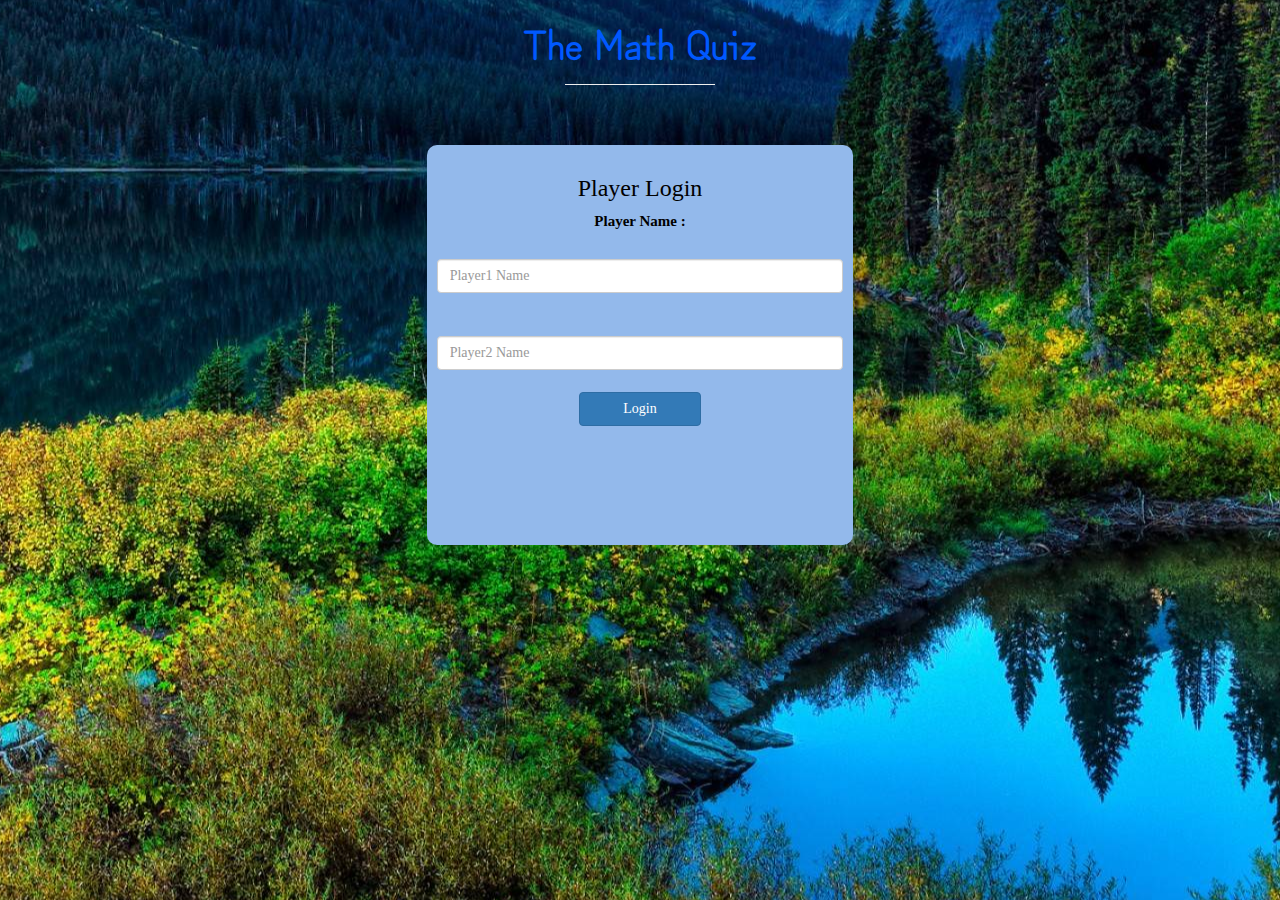
<file: index.html>
<!DOCTYPE html>
<html>
<head>
	<title>Math Quiz</title>

<meta name="viewport" content="width=device-width, initial-scale=1">
<link rel="stylesheet" href="https://maxcdn.bootstrapcdn.com/bootstrap/3.4.0/css/bootstrap.min.css">
<script src="https://ajax.googleapis.com/ajax/libs/jquery/3.4.1/jquery.min.js"></script>
<script src="https://maxcdn.bootstrapcdn.com/bootstrap/3.4.0/js/bootstrap.min.js"></script>

<link rel="stylesheet" type="text/css" href="style.css">

<script src="main.js"></script>
<link href="https://fonts.googleapis.com/css2?family=Zen+Kurenaido&display=swap" rel="stylesheet">

</head>
<body>
	<center>
<h1 class="heading">The Math Quiz</h1>
<hr width="150">

<br><br>

	<div class="col-lg-4 col-sm-8 col-xs-11 login_div1">
		<center></center>
<h3>Player Login</h3>
<label>Player Name :</label>
<br>
<br>
<input type="text" id="player1_name_input" class="form-control" placeholder="Player1 Name">
<br>
<br>
<input type="text" id="player2_name_input" class="form-control" placeholder="Player2 Name">
<br>

<button style="width:30%" class="btn btn-primary" onclick="addUser();">Login</button>

<script src="main.js"></script>
</center>
</div>
</center>
</body>
</html>
</file>
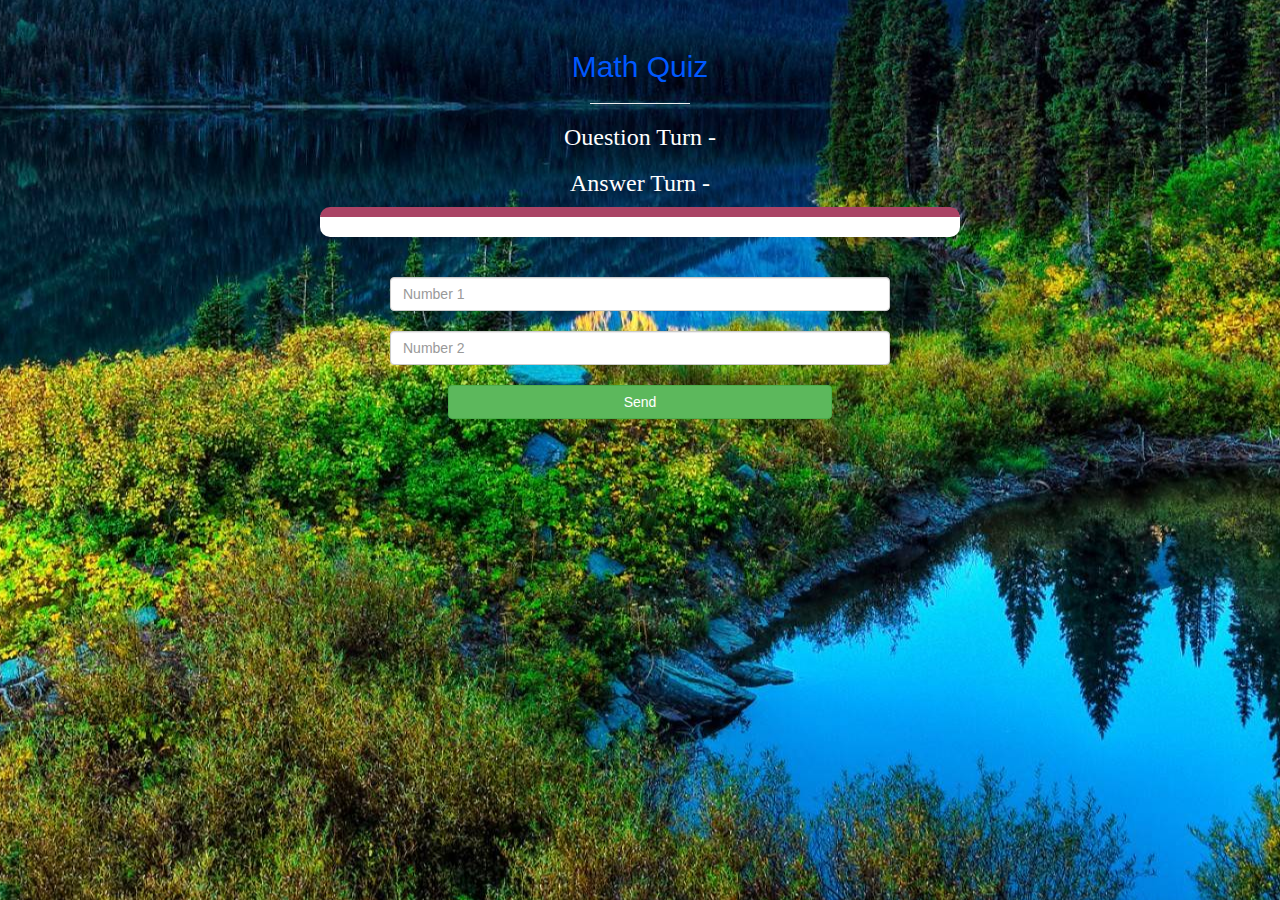
<file: page_2.html>
<!DOCTYPE html>
<html>
<head>
	<title>Math Quiz</title>

<meta name="viewport" content="width=device-width, initial-scale=1">
<link rel="stylesheet" href="https://maxcdn.bootstrapcdn.com/bootstrap/3.4.0/css/bootstrap.min.css">
<script src="https://ajax.googleapis.com/ajax/libs/jquery/3.4.1/jquery.min.js"></script>
<script src="https://maxcdn.bootstrapcdn.com/bootstrap/3.4.0/js/bootstrap.min.js"></script>

<link rel="stylesheet" type="text/css" href="page_2.css">
</head>
<body>

<h4 id="player1_name"></h4> <span id="player1_score"></span>
<br>
<h4 id="player2_name"></h4> <span id="player2_score"></span>

<div>
	<center>
		<h2 style="color:rgb(0, 89, 255); font-family: 'Zen Kurenaido', sans-serif;">Math Quiz</h2>
		<hr width="100">
		<h3 id="player_question" style="color: white; font-family: cursive;">Ouestion Turn - </h3>
		<h3 id="player_answer" style="color: white; font-family: cursive;">Answer Turn - </h3>
		<div id="output" class="col-lg-6"></div>
		<br>
		<br>
        <input type="text" id="word" class="form-control" placeholder="Number 1">
		<br>
		<input type="text" id="word" class="form-control" placeholder="Number 2">
		<br>
		<button onclick="send();" class="btn btn-success" style="width: 30%;">Send</button>
	</center>
</div>

<script src="main.js"></script>
</body>
</html>
</file>
<file: style.css>
body
{
	background-image: url('R.jpg');
	background-position-x: center;
    background-position-y: center;

}

	.login_div1 , .login_div2
	{
		background: rgb(147, 185, 235);
		padding: 10px;
		float: none;
		border-radius: 10px;
		font-family: cursive;
		height: 400px;
		font-size: 15px;
		color: black;
	}

.heading{
	font-size: 40px;
	font-weight: bold;
	color:rgb(0, 89, 255);
	font-family: 'Zen Kurenaido', sans-serif;
	
}
</file>
<file: page_2.css>
body
{
    background-image: url('R.jpg');
    background-position-x: center;
    background-position-y: center;

}

	.login_div1 , .login_div2
	{
		background: rgb(147, 185, 235);
		padding: 10px;
		float: none;
		border-radius: 10px;
		font-family: cursive;
		height: 400px;
		font-size: 15px;
		color: black;
	}

.heading{
	font-size: 40px;
	font-weight: bold;
	color:rgb(0, 89, 255);
	font-family: 'Zen Kurenaido', sans-serif;
	
}
#word{
    width: 500px;
}
#output
{
background: white;
border-radius: 10px;
border-top: 10px solid #AA4465;
padding: 10px;
float: none;
text-align: left;
}
</file>
